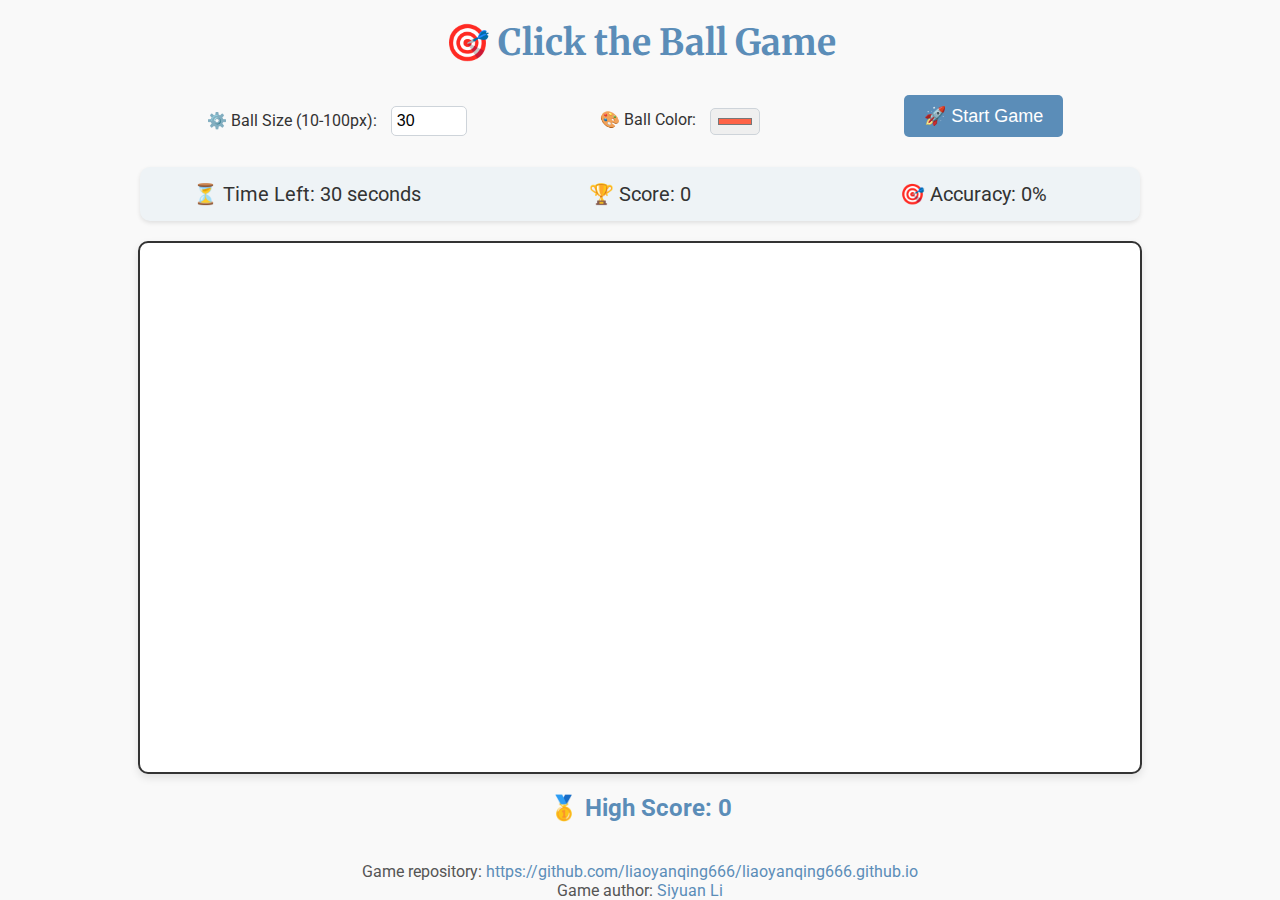
<file: game.html>
<!DOCTYPE html>
<html lang="en">
<head>
    <meta charset="UTF-8">
    <meta name="viewport" content="width=device-width, initial-scale=1.0">
    <title>Click the Ball Game</title>
    <link rel="preconnect" href="https://fonts.googleapis.com">
    <link href="https://fonts.googleapis.com/css2?family=Roboto:wght@300;400&family=Merriweather:wght@700&display=swap" rel="stylesheet">
    <style>
        body {
            font-family: 'Roboto', sans-serif;
            display: flex;
            flex-direction: column;
            align-items: center;
            height: 100vh;
            margin: 0;
            background-color: #f9f9f9;
            color: #333;
        }
        #title {
            font-size: 36px;
            font-weight: bold;
            margin-top: 20px;
            color: #5b8db8;
            text-align: center;
            font-family: 'Merriweather', serif;
        }
        #gameContainer {
            position: relative;
            width: 90%;
            max-width: 1000px;
            height: 600px;
            background-color: #ffffff;
            border: 2px solid #333;
            margin-top: 20px;
            box-shadow: 0 4px 8px rgba(0, 0, 0, 0.1);
            border-radius: 10px;
        }
        .ball {
            position: absolute;
            border-radius: 50%;
            cursor: pointer;
            transition: transform 0.2s ease;
        }
        .ball:hover {
            transform: scale(1.2);
        }
        #controls {
            margin-top: 20px;
            display: flex;
            justify-content: space-around;
            align-items: center;
            width: 90%;
            max-width: 1000px;
            flex-wrap: wrap;
        }
        #startButton, #stopButton {
            padding: 10px 20px;
            font-size: 18px;
            cursor: pointer;
            background-color: #5b8db8;
            color: #fff;
            border: none;
            border-radius: 5px;
            transition: background-color 0.3s ease;
            margin: 10px;
        }
        #startButton:hover, #stopButton:hover {
            background-color: #3c6e91;
        }
        #sizeInput, #colorInput {
            margin-left: 10px;
            padding: 5px;
            border: 1px solid #ced4da;
            border-radius: 5px;
            font-size: 16px;
            margin-top: 10px;
        }
        #stats {
            display: flex;
            justify-content: space-around;
            margin-top: 20px;
            width: 90%;
            max-width: 1000px;
            font-size: 20px;
            background-color: #eef3f6;
            padding: 10px 0;
            border-radius: 10px;
            box-shadow: 0 2px 4px rgba(0, 0, 0, 0.1);
            flex-wrap: wrap;
        }
        #stats div {
            text-align: center;
            flex: 1;
            margin: 5px 0;
        }
        #highScore {
            margin-top: 20px;
            font-size: 24px;
            color: #5b8db8;
            font-weight: bold;
        }
        #footer {
            margin-top: 40px;
            font-size: 16px;
            color: #555;
            text-align: center;
            width: 90%;
        }
        #footer a {
            color: #5b8db8;
            text-decoration: none;
        }
        #footer a:hover {
            color: #3c6e91;
            text-decoration: underline;
        }
        @media (max-width: 768px) {
            #title {
                font-size: 28px;
            }
            #gameContainer {
                height: 600px;
            }
            #controls {
                flex-direction: column;
                align-items: center;
            }
            #startButton, #stopButton {
                width: 100%;
            }
            #sizeInput, #colorInput {
                margin-left: 0;
                margin-top: 10px;
                width: 100%;
                text-align: center;
            }
            #stats {
                flex-direction: column;
            }
            #highScore {
                font-size: 20px;
            }
        }
    </style>
</head>
<body>
    <div id="title">🎯 Click the Ball Game</div>
    <div id="controls">
        <div>
            <label for="sizeInput">⚙️ Ball Size (10-100px):</label>
            <input type="number" id="sizeInput" min="10" max="100" value="30">
        </div>
        <div>
            <label for="colorInput">🎨 Ball Color:</label>
            <input type="color" id="colorInput" value="#ff6347">
        </div>
        <button id="startButton">🚀 Start Game</button>
        <button id="stopButton" style="display: none;">🛑 Stop Game</button>
    </div>
    <div id="stats">
        <div>⏳ Time Left: <span id="timer">30</span> seconds</div>
        <div>🏆 Score: <span id="score">0</span></div>
        <div>🎯 Accuracy: <span id="accuracy">0</span>%</div>
    </div>
    <div id="gameContainer"></div>
    <div id="highScore">🥇 High Score: <span id="highScoreValue">0</span></div>
    <div id="footer">
        Game repository: <a href="https://github.com/liaoyanqing666/liaoyanqing666.github.io" target="_blank">https://github.com/liaoyanqing666/liaoyanqing666.github.io</a><br>
        Game author: <a href="https://siyuanli.tech" target="_blank">Siyuan Li</a>
    </div>
    <script>
        const gameContainer = document.getElementById("gameContainer");
        const scoreDisplay = document.getElementById("score");
        const timerDisplay = document.getElementById("timer");
        const accuracyDisplay = document.getElementById("accuracy");
        const highScoreDisplay = document.getElementById("highScoreValue");
        const startButton = document.getElementById("startButton");
        const stopButton = document.getElementById("stopButton");
        const sizeInput = document.getElementById("sizeInput");
        const colorInput = document.getElementById("colorInput");
        let score = 0;
        let totalClicks = 0;
        let timeLeft = 30;
        let isGameStarted = false;
        let gameInterval;
        let timerInterval;
        let ballSize = 30;
        let ballColor = "#ff6347";
        let highScore = 0;
        function createBall() {
            const ball = document.createElement("div");
            ball.classList.add("ball");
            const maxX = gameContainer.clientWidth - ballSize;
            const maxY = gameContainer.clientHeight - ballSize;
            const randomX = Math.floor(Math.random() * maxX);
            const randomY = Math.floor(Math.random() * maxY);
            ball.style.width = ballSize + "px";
            ball.style.height = ballSize + "px";
            ball.style.backgroundColor = ballColor;
            ball.style.left = randomX + "px";
            ball.style.top = randomY + "px";
            ball.addEventListener("click", () => {
                ball.remove();
                score++;
                totalClicks++;
                updateScore();
                updateAccuracy();
                createBall();
            });
            gameContainer.appendChild(ball);
        }
        function updateScore() {
            scoreDisplay.textContent = score;
        }
        function updateAccuracy() {
            let accuracy = totalClicks === 0 ? 0 : Math.floor((score / totalClicks) * 100);
            accuracyDisplay.textContent = accuracy;
        }
        function updateTimer() {
            timeLeft--;
            timerDisplay.textContent = timeLeft;
            if (timeLeft <= 0) {
                clearInterval(timerInterval);
                clearInterval(gameInterval);
                endGame();
            }
        }
        startButton.addEventListener("click", () => {
            if (!isGameStarted) {
                isGameStarted = true;
                score = 0;
                totalClicks = 0;
                timeLeft = 30;
                ballSize = parseInt(sizeInput.value);
                ballColor = colorInput.value;
                updateScore();
                updateAccuracy();
                timerDisplay.textContent = timeLeft;
                startButton.style.display = "none";
                stopButton.style.display = "block";
                createBall();
                timerInterval = setInterval(updateTimer, 1000);
            }
        });
        stopButton.addEventListener("click", () => {
            if (isGameStarted) {
                endGame();
            }
        });
        gameContainer.addEventListener("click", (event) => {
            if (isGameStarted && !event.target.classList.contains("ball")) {
                totalClicks++;
                updateAccuracy();
            }
        });
        function endGame() {
            gameContainer.innerHTML = "";
            clearInterval(timerInterval);
            clearInterval(gameInterval);
            isGameStarted = false;
            startButton.style.display = "block";
            stopButton.style.display = "none";
            if (score > highScore) {
                highScore = score;
                highScoreDisplay.textContent = highScore;
                alert("🎉 New High Score! Your score is: " + score);
            } else {
                alert("Game over! Your score is: " + score);
            }
        }
    </script>
</body>
</html>
</file>
